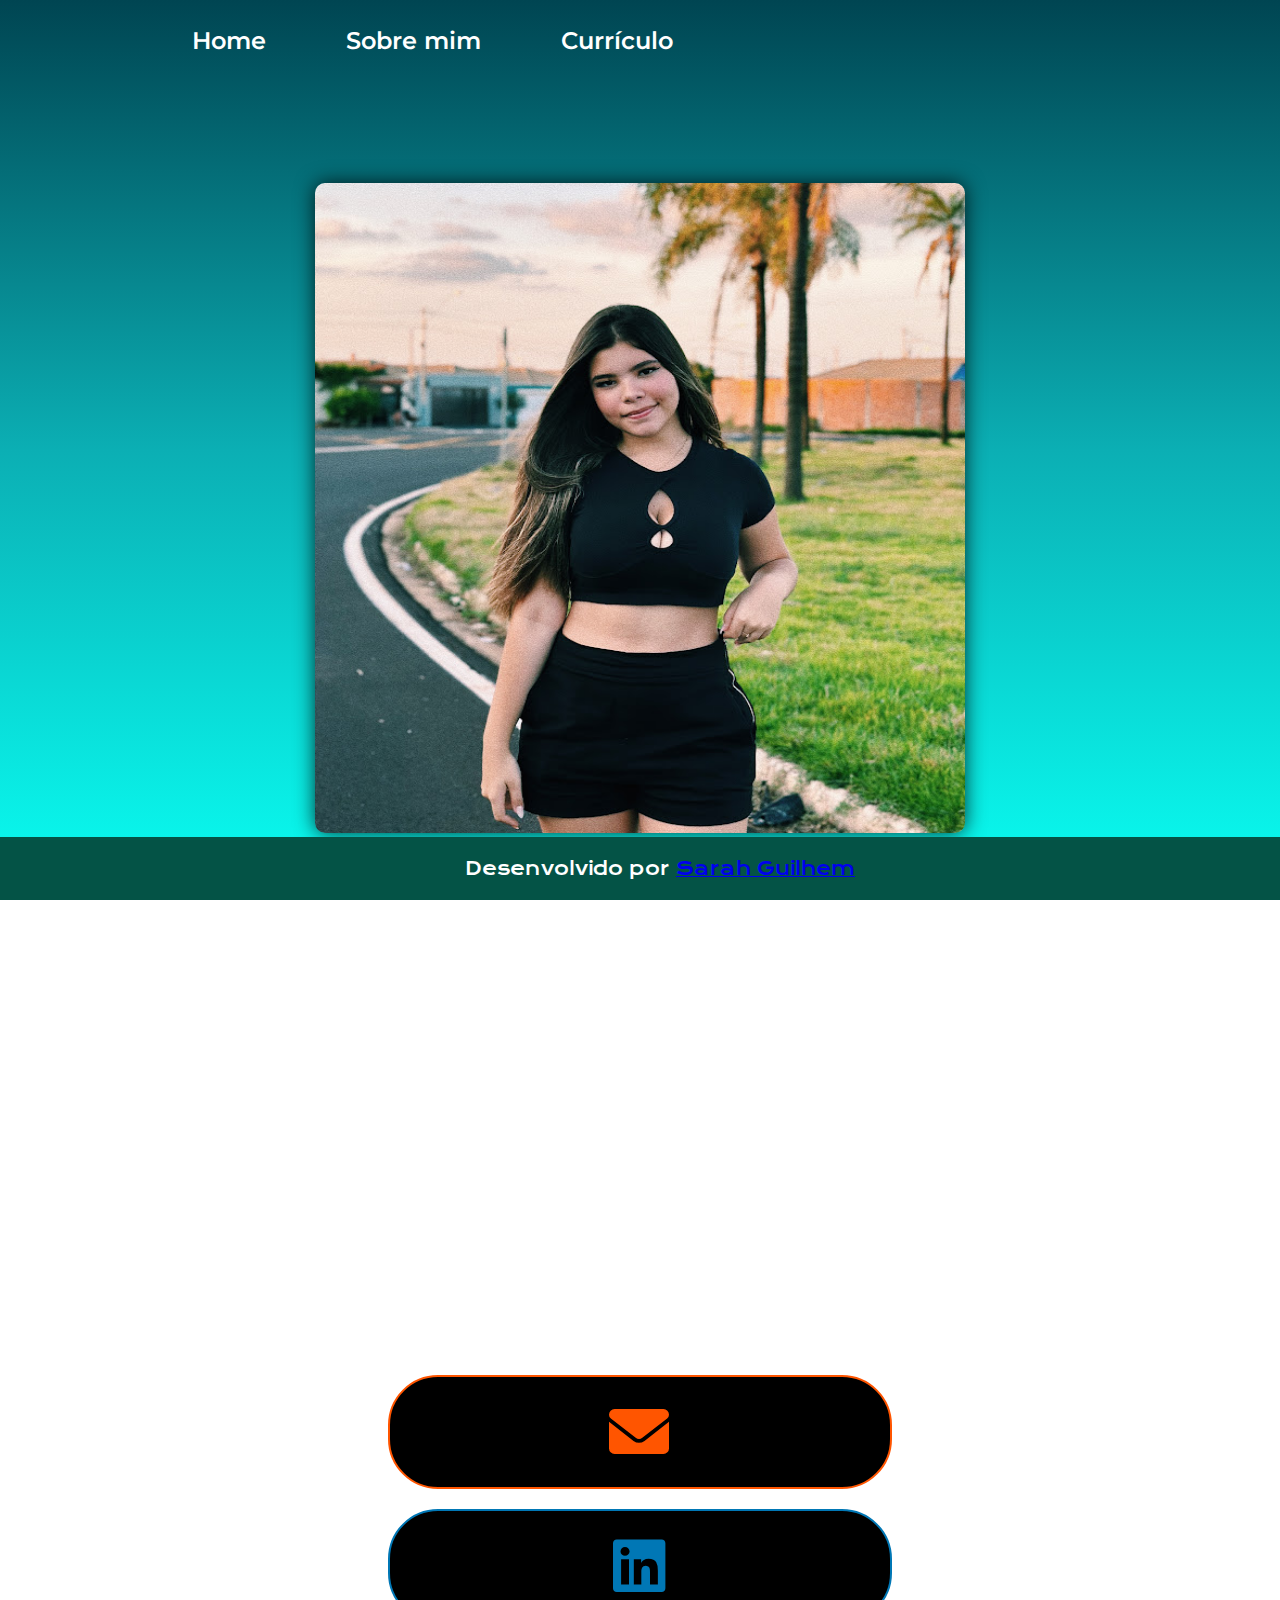
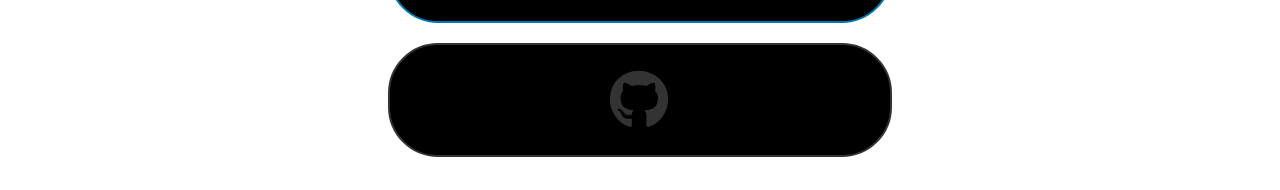
<file: index.html>
<!DOCTYPE html>
<html lang="pt-br">
<head>
    <meta charset="UTF-8">
    <meta name="viewport" content="width=device-width, initial-scale=1.0">
    <title>Portfólio Dev Goku</title>
    <link rel="stylesheet" href="./style/style.css">
    <link rel="stylesheet" href="https://cdnjs.cloudflare.com/ajax/libs/font-awesome/6.0.0-beta3/css/all.min.css">
</head>
<body>

        <header class="cabecalho">
            <nav class="cabecalho-menu">

                <a class="cabecalho-menu-links" href="index.html">Home</a>

                <a class="cabecalho-menu-links" href="sobremim.html">Sobre mim</a>

                <a class="cabecalho-menu-links" href="curriculo.html">Currículo</a>

                
            </nav>
        </header>

        <main class="conteudo">
            <section class="apresentacao-conteudo">
                <h1 class="apresentacao-conteudo-titulo">
                    Bem-vindo ao meu portfólio online! 
                
                <p class="apresentacao-conteudo-paragrafo"> Eu sou a Sarah Guilhem, uma jovem de 17 anos que mora em Ribeirão Preto, SP. Tenho uma paixão incrível por leitura, pelas artes, seja na música, dança e teatros. Minha cidade natal, repleta de cultura, é uma fonte constante de inspiração para mim. Ao longo dos meus 17 anos, tenho dedicado meu tempo ao aprendizado e a atividades que me desafiam. Estou ansiosa para ver o que o futuro reserva para mim, guiada pela calorosa comunidade que chamo de lar. Mal posso esperar para compartilhar minhas futuras realizações com todos vocês!

                    Até logo
                    
                     </p>

                     <h2 class="apresentacao-links-conteudo">Entre em contato:</h2>

                <div class="apresentacao-links">
                    

                    <a class="botao1" href="mailto:sarahguilhemmm@gmail.com">
                        <i class="fas fa-envelope"></i>
                    </a>

                    <a class="botao2" href="https://www.linkedin.com/in/sarah-guilhem" target="_blank">
                        <i class="fab fa-linkedin"></i>
                    </a>
                    
                    <a class="botao3" href="https://github.com/saahsxz" target="_blank">
                        <i class="fab fa-github"></i>
                    </a>
                    
                </div>

            </section>
                <img class = "imagem" src="./assets/saah.jpg" alt="sarahguilhem">
            </main>

        <footer class="rodape">
            <p>Desenvolvido por <a href="https://github.com/marcelocsn">Sarah Guilhem</a></p>
        </footer>
    
</body>SW
</html>
</file>
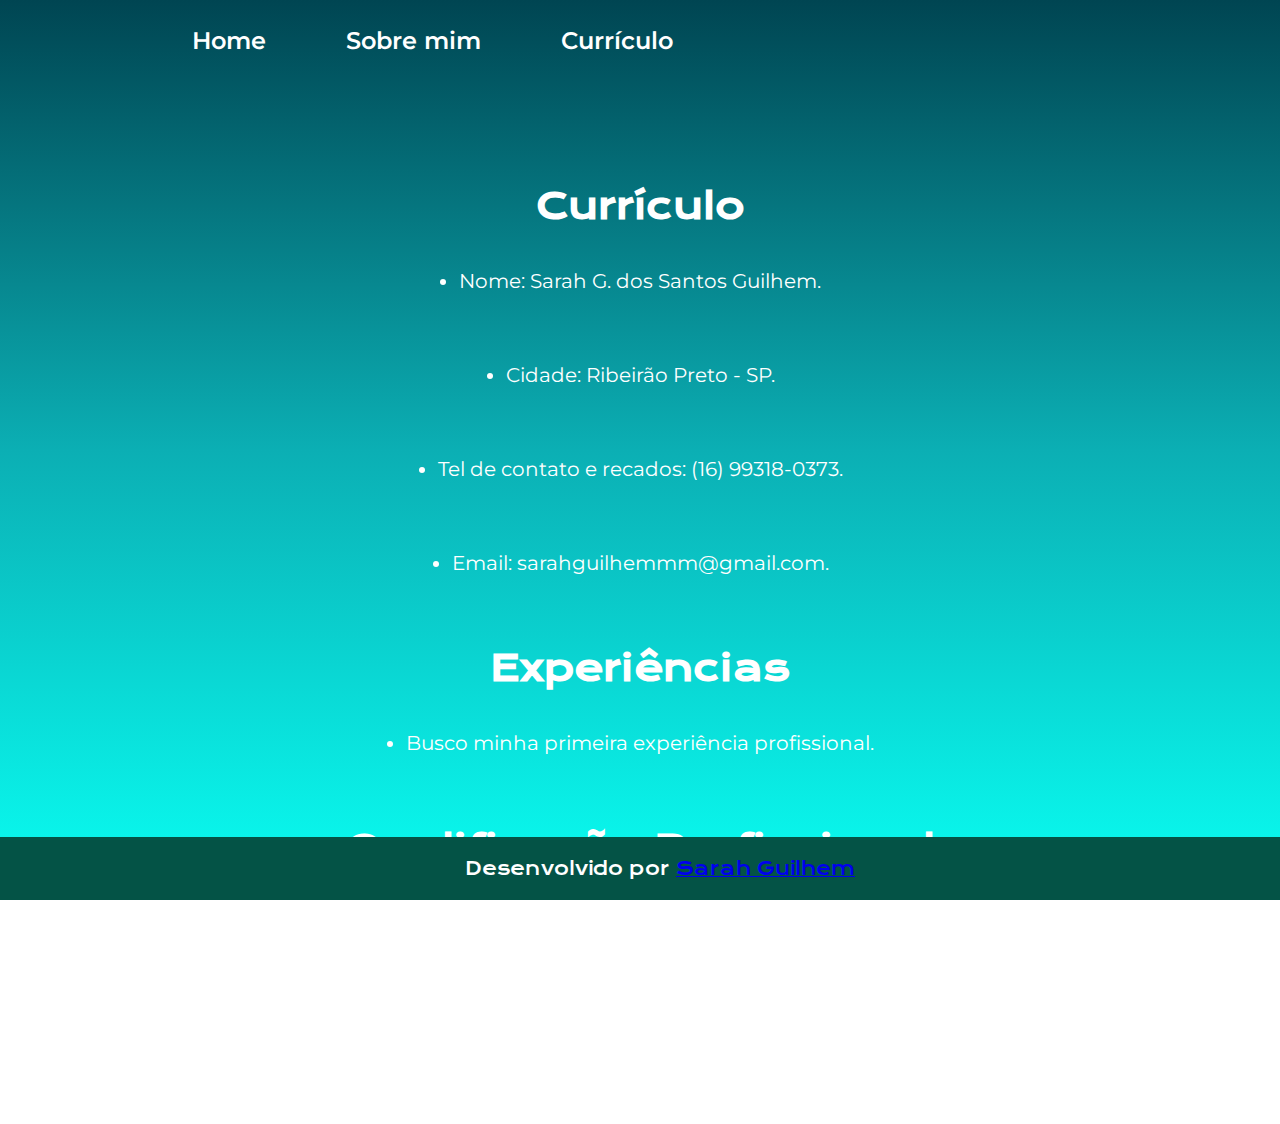
<file: curriculo.html>
<!DOCTYPE html>
<html lang="pt-br">
<head>
    <meta charset="UTF-8">
    <meta name="viewport" content="width=device-width, initial-scale=1.0">
    <title>Curriculo</title>
    <link rel="stylesheet" href="./style/style.css">
</head>
<body>

    <header class="cabecalho">
        <nav class="cabecalho-menu">

            <a class="cabecalho-menu-links" href="index.html">Home</a>

            <a class="cabecalho-menu-links" href="sobremim.html">Sobre mim</a>

            <a class="cabecalho-menu-links" href="curriculo.html">Currículo</a>

           

        </nav>
    </header>

    <main class="conteudo">
        <section class="apresentacao-conteudo"> 
            <h1 class="apresentacao-conteudo-titulo">Currículo</h1>
            <li class="apresentacao-conteudo-texto"> Nome: Sarah G. dos Santos Guilhem.</li>
                <li class="apresentacao-conteudo-texto"> Cidade: Ribeirão Preto - SP.</li>
                    <li class="apresentacao-conteudo-texto"> Tel de contato e recados: (16) 99318-0373.</li>
                        <li class="apresentacao-conteudo-texto"> Email: sarahguilhemmm@gmail.com.</li>
            
            <h2 class="apresentacao-conteudo-titulo">Experiências</h2>
            
                 <li class="apresentacao-conteudo-texto">Busco minha primeira experiência profissional.</li>
            
            <h2 class="apresentacao-conteudo-titulo">Qualificação Profissional</h2>
         <ul class="apresentacao-conteudo-texto">
                <li class="apresentacao-conteudo-texto">Curso de Segurança no Mundo Digital - NovoTec Expresso (2022).
                <li class="apresentacao-conteudo-texto">Curso de Marketing Digital - NovoTec Expresso (2023).</li>
            </ul>
                
             
        </section>

    </main>

    <footer class="rodape">
        <p>Desenvolvido por <a href="https://github.com/saahsxz">Sarah Guilhem</a></p>
    </footer>
    
</body>
</html>
<br><br>
</file>
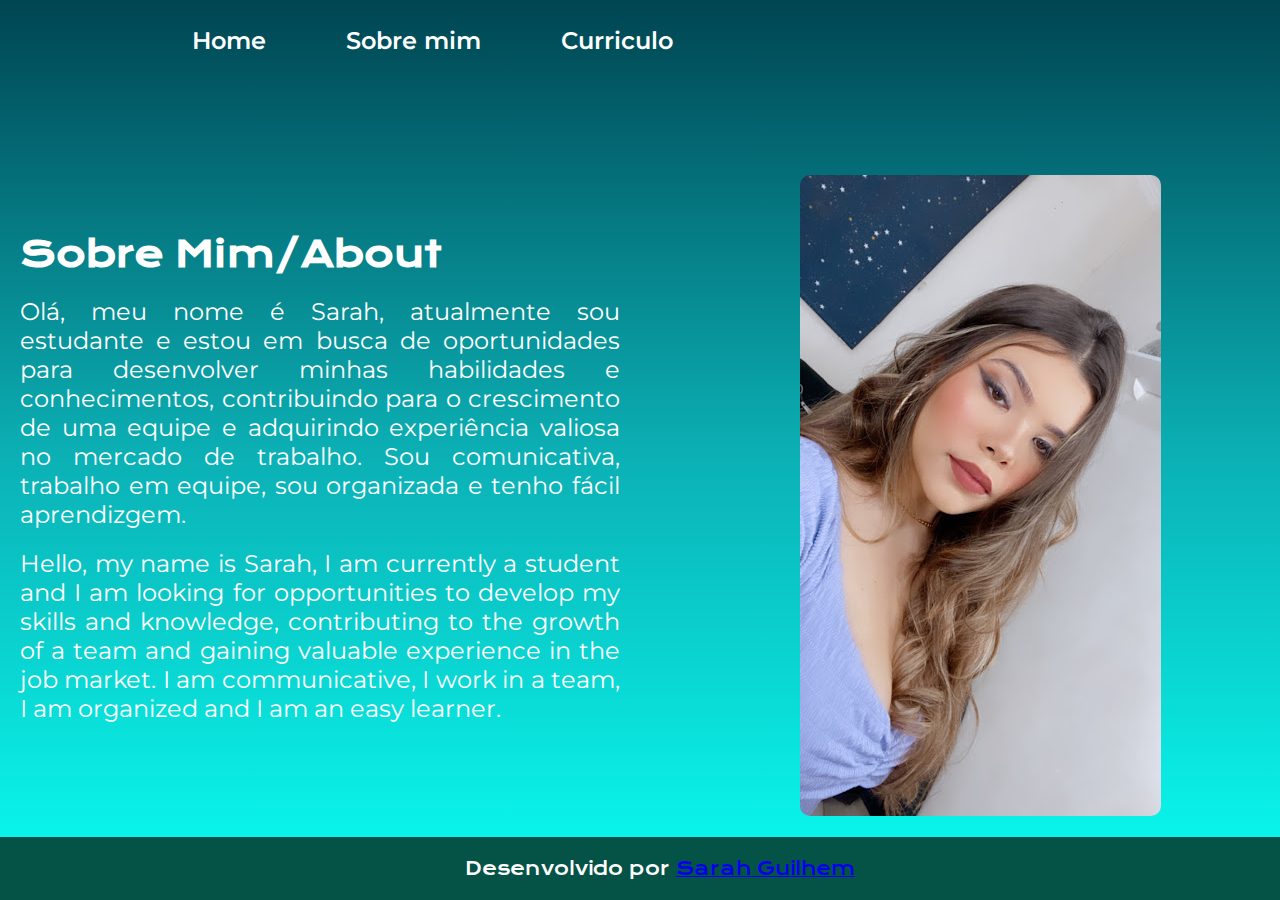
<file: sobremim.html>
<!DOCTYPE html>
<html lang="pt-br">
<head>
    <meta charset="UTF-8">
    <meta name="viewport" content="width=device-width, initial-scale=1.0">
    <title>Sobre mim</title>
    <link rel="stylesheet" href="./style/sobremim.css">
</head>
<body>

    <header class="cabecalho">
        <nav class="cabecalho-menu">

            <a class="cabecalho-menu-links" href="index.html">Home</a>

            <a class="cabecalho-menu-links" href="sobremim.html">Sobre mim</a>

            <a class="cabecalho-menu-links" href="curriculo.html">Curriculo</a>

           

        </nav>
    </header>

    <main>
        <section class="sobre-mim">
            <div class="texto">
                <h1 class="titulo">Sobre Mim/About</h1>
                <p class="paragrafo"> Olá, meu nome é Sarah, atualmente sou estudante e estou em busca de oportunidades para desenvolver minhas habilidades e conhecimentos, contribuindo para o crescimento de uma equipe e adquirindo experiência valiosa no mercado de trabalho. Sou comunicativa, trabalho em equipe, sou organizada e tenho fácil aprendizgem.
                    <p class="paragrafo">Hello, my name is Sarah, I am currently a student and I am looking for opportunities to develop my skills and knowledge, contributing to the growth of a team and gaining valuable experience in the job market. I am communicative, I work in a team, I am organized and I am an easy learner.
                    </p>
                    </p>
            </div>
            <div class="imagemsobremim">
                <img class="imagemfamiliagoku" src="./assets/sarinha.jpg" alt="Sarah Guilhem">
            </div>
        </section>
    </main>
    

    <footer class="rodape">
        <p>Desenvolvido por <a href="https://github.com/marcelocsn">Sarah Guilhem</a></p>
    </footer>
    
</body>
</html>
</file>
<file: style/style.css>
/* Importa duas fontes do Google Fonts: Krona One e Montserrat */
@import url('https://fonts.googleapis.com/css2?family=Krona+One&family=Montserrat&display=swap');

/* Define estilos para todos os elementos, zerando margens e preenchimentos */
* {
    margin: 0;
    padding: 0;
}

/* Estilos para o elemento <body> */
body {
    /* Define a altura do corpo como 100% da altura visível da janela (viewport) */
    height: 100vh;

    /* Cria um gradiente de cores de cima para baixo como plano de fundo */
    background: linear-gradient(to bottom, #004552, #0bafb4, #09fff3);

    /* Define o tamanho de fundo para cobrir toda a área disponível */
    background-size: cover;

    /* Impede a repetição do plano de fundo ao longo dos eixos */
    background-repeat: no-repeat;

    /* Fixa o plano de fundo para que ele não role com o conteúdo da página */
    background-attachment: fixed;

    /* Remove margens para o corpo */
    margin: 0;

    /* Define a cor do texto dentro do corpo como branco */
    color: white;
}

.cabecalho {
    padding: 2% 0% 0% 15%;
}

.cabecalho-menu {
    display: flex;
    gap: 80px;
}

.cabecalho-menu-links{
    font-family: 'Montserrat', sans-serif;
    font-size: 24px;
    font-weight: 600;
    color: white;
    text-decoration: none;
}


/* Define a cor do texto para elementos com a classe .titulo-destaque como d38b06 (laranja) */
.titulo-destaque {
    color: #d38b06;
}

/* Estilos para elementos com a classe .conteudo */
.conteudo {
    /* Define a altura do elemento como automática (ajustada ao conteúdo) */
    height: auto;

    /* Define a direção dos elementos filhos como coluna (de cima para baixo) */
    flex-direction: column;

    /* Define uma margem ao redor do elemento de 10% */
    margin: 10%;

    /* Transforma o elemento em um contêiner flexível */
    display: flex;

    /* Alinha os itens verticalmente no centro do contêiner */
    align-items: center;

    /* Distribui o espaço restante entre os itens horizontalmente */
    justify-content: space-between;

    margin-bottom: 15px;
}

/* Estilos para elementos com a classe .apresentacao-conteudo */
.apresentacao-conteudo {
    /* Define a largura do elemento como 615px */
    width: 615px;

    /* Transforma o elemento em um contêiner flexível com direção de coluna */
    display: flex;
    flex-direction: column;

    /* Centraliza verticalmente os elementos dentro do contêiner */
    justify-content: center;

    /* Centraliza horizontalmente os elementos dentro do contêiner */
    align-items: center;

    /* Centraliza o alinhamento do texto dentro do contêiner */
    text-align: center;

    /* Define a altura do elemento como automática (ajustada ao conteúdo) */
    height: auto;

    /* Define o espaçamento entre os elementos filhos como 40px */
    gap: 40px;

    /* Define a ordem do elemento como 2 na ordem de exibição */
    order: 2;
}

/* Estilos para elementos com a classe .apresentacao-conteudo-titulo */
.apresentacao-conteudo-titulo {
    /* Define o tamanho da fonte como 36px */
    font-size: 36px;

    /* Define a família de fontes como 'Krona One' com fallback para sans-serif */
    font-family: 'Krona One', sans-serif;

    /* Alinha o texto justificado */
    text-align: justify;
}

/* Estilos para elementos com a classe .apresentacao-conteudo-paragrafo */
.apresentacao-conteudo-paragrafo {
    /* Define o tamanho da fonte como 24px */
    font-size: 20px;

    /* Define a família de fontes como 'Montserrat' com fallback para sans-serif */
    font-family: 'Montserrat', sans-serif;

    /* Alinha o texto justificado */
    text-align: justify;
}

.apresentacao-conteudo-texto {
    font-size: 20px;

    /* Define a família de fontes como 'Montserrat' com fallback para sans-serif */
    font-family: 'Montserrat', sans-serif;

    /* Alinha o texto justificado */
    text-align: justify;

    margin-bottom: 30px;
}


/* Iniciando estilização da ancora1 (botao1) */

/* Estilos para elementos com a classe .apresentacao-links */
.apresentacao-links {
    /* Define a largura do elemento como 500px */
    width: 500px;

    /* Transforma o elemento em um contêiner flexível com direção de coluna */
    display: flex;
    flex-direction: column;

    /* Centraliza horizontalmente os elementos dentro do contêiner */
    align-items: center;

    /* Define o espaçamento entre os elementos filhos como 20px */
    gap: 20px;
}

.apresentacao-links-conteudo{
    font-family: 'Krona One', sans-serif;
    font-weight: 400;
    font-size: 20px;

}

/* Estilos para elementos com a classe .botao1 */
.botao1 {
    /* Define a cor de fundo como preto */
    background-color: #000;

    /* Define a cor do texto como laranja */
    color: #ff5500;

    /* Define a largura do elemento como 500px */
    width: 500px;

    /* Define a altura do elemento como 80px */
    height: 80px;

    /* Alinha o texto ao centro horizontalmente */
    text-align: center;

    /* Alinha os itens verticalmente ao centro */
    align-items: center;

    /* Adiciona uma borda de 2px sólida laranja */
    border: 2px solid #ff5500;

    /* Define um raio de borda de 50px para criar um botão circular */
    border-radius: 50px;

    /* Define o tamanho da fonte como 36px */
    font-size: 36px;

    /* Adiciona preenchimento de 15px vertical e 0 horizontal */
    padding: 15px 0;

    /* Remove a decoração de texto (sublinhado) */
    text-decoration: none;

    /* Define a família de fontes como 'Rock Salt' com fallback para cursive */
    font-family: 'Rock Salt', cursive;

    /* Define um espaçamento entre as letras */
    letter-spacing: 2px;

    /* Transforma o texto em letras maiúsculas */
    text-transform: uppercase;

    /* Define a posição como relativa para uso de posicionamento absoluto */
    position: relative;

    /* Define o overflow como escondido para recortar conteúdo extra */
    overflow: hidden;
}


/* Pseudo-elemento ::before para elementos com a classe .botao1 */
.botao1::before {
    /* Adiciona um conteúdo vazio ao pseudo-elemento */
    content: "";

    /* Define a posição como absoluta para posicionamento personalizado */
    position: absolute;

    /* Define a posição superior do pseudo-elemento como 0 */
    top: 0;

    /* Define a posição esquerda do pseudo-elemento como -100% (fora da tela) */
    left: -100%;

    /* Define a largura do pseudo-elemento como 100% */
    width: 100%;

    /* Define a altura do pseudo-elemento como 100% */
    height: 100%;

    /* Cria um gradiente linear de 45 graus para o fundo do pseudo-elemento */
    background: linear-gradient(45deg, transparent, #ff5500);

    /* Adiciona uma transição suave de 0.5 segundos */
    transition: 0.5s;
}

/* Pseudo-elemento ::before ao passar o mouse sobre elementos com a classe .botao1 */
.botao1:hover::before {
    /* Move o pseudo-elemento completamente para a direita */
    left: 100%;
}

/* Elemento <i> dentro de elementos com a classe .botao1 */
.botao1 i {
    /* Define a posição como absoluta para posicionamento personalizado */
    position: absolute;

    /* Centraliza horizontalmente na metade do elemento pai */
    left: 50%;

    /* Centraliza verticalmente na metade do elemento pai */
    top: 50%;

    /* Move o elemento <i> 50% para a esquerda e 50% para cima */
    transform: translate(-50%, -50%);

    /* Define o tamanho da fonte como 60px */
    font-size: 60px;
}


/* fim da estilização ancora 1(botao1) */

/* Inicio da estilização ancora 2(botao2) */

.botao2 {
    background-color: #000;
    color: #0077B5; /* Cor padrão do LinkedIn */
    width: 500px;
    height: 80px;
    align-items: center;
    text-align: center;
    border: 2px solid #0077B5;
    border-radius: 50px;
    font-size: 36px;
    padding: 15px 0;
    text-decoration: none;
    font-family: 'Rock Salt', cursive;
    letter-spacing: 2px;
    text-transform: uppercase;
    position: relative;
    overflow: hidden;
}

.botao2::before {
    content: "";
    position: absolute;
    top: 0;
    left: -100%;
    width: 100%;
    height: 100%;
    background: linear-gradient(45deg, transparent, #0077B5);
    transition: 0.5s;
}

.botao2:hover::before {
    left: 100%;
}

.botao2 i {
    position: absolute;
    font-size: 60px;
    left: 50%;
    top: 50%;
    transform: translate(-50%, -50%);
}

/* fim da estilização ancora2(botao2) */

/* inicio estilizaçãp ancora3(botao3) */

.botao3 {
    background-color: #000;
    align-items: center;
    color: #333; /* Cor padrão do GitHub */
    width: 500px;   
    height: 80px; 
    display: flex;
    align-items: center;
    justify-content: center;
    border: 2px solid #333;
    border-radius: 50px;
    font-size: 24px;
    padding: 15px 0;
    text-decoration: none;
    font-family: 'Rock Salt', cursive;
    letter-spacing: 2px;
    text-transform: uppercase;
    position: relative;
    overflow: hidden;
}

.botao3::before {
    content: "";
    position: absolute;
    top: 0;
    left: -100%;
    width: 100%;
    height: 100%;
    background: linear-gradient(45deg, transparent, #333);
    transition: 0.5s;
}

.botao3:hover::before {
    left: 100%;
}

.botao3 i {
    position: absolute;
    font-size: 60px;
    left: 50%;
    top: 50%;
    transform: translate(-50%, -50%);
}

/* fim da estilização ancora3(botao3) */

/* inicio estilização ancora4(botao4) */

.botao4 {
    background-color: #000;
    align-items: center;
    color: #25D366; /* Cor padrão do WhatsApp */
    width: 500px;   
    height: 80px; 
    display: flex;
    align-items: center;
    justify-content: center;
    border: 2px solid#25D366;
    border-radius: 50px;
    font-size: 24px;
    padding: 15px 0;
    text-decoration: none;
    font-family: 'Rock Salt', cursive;
    letter-spacing: 2px;
    text-transform: uppercase;
    position: relative;
    overflow: hidden;
}

.botao4::before {
    content: "";
    position: absolute;
    top: 0;
    left: -100%;
    width: 100%;
    height: 100%;
    background: linear-gradient(45deg, transparent, #25D366);
    transition: 0.5s;
}

.botao4:hover::before {
    left: 100%;
}

.botao4 i {
    position: absolute;
    font-size: 60px;
    left: 50%;
    top: 50%;
    transform: translate(-50%, -50%);
}

/* fim estilização ancora4(botao4) */

/* inicio estilização ancora5(botao5) */

.botao5 {
    background-color: #000;
    align-items: center;
    color: #b61ca9; /* Cor padrão do Instagram */
    width: 500px;   
    height: 80px; 
    display: flex;
    align-items: center;
    justify-content: center;
    border: 2px solid#b61ca9;
    border-radius: 50px;
    font-size: 24px;
    padding: 15px 0;
    text-decoration: none;
    font-family: 'Rock Salt', cursive;
    letter-spacing: 2px;
    text-transform: uppercase;
    position: relative;
    overflow: hidden;
    margin-bottom: 15px;
}

.botao5::before {
    content: "";
    position: absolute;
    top: 0;
    left: -100%;
    width: 100%;
    height: 100%;
    background: linear-gradient(45deg, transparent, #2a0887);
    transition: 0.5s;
}

.botao5:hover::before {
    left: 100%;
}

.botao5 i {
    position: absolute;
    font-size: 60px;
    left: 50%;
    top: 50%;
    transform: translate(-50%, -50%);
}

/* fim estilização ancora5(botao5) */

/* inicio estilização imagem */

/* Estilos para elementos com a classe .imagem */
.imagem {
    /* Define a largura máxima do elemento como 100% */
    max-width: 100%;

    /* Define a largura do elemento como 650px */
    width: 650px;

    /* Define a altura do elemento como 650px */
    height: 650px;

    /* Alinha o conteúdo ao centro horizontalmente */
    text-align: center;

    /* Alinha os itens verticalmente ao centro */
    align-items: center;

    /* Adiciona curvatura nos cantos do elemento */
    border-radius: 10px;

    /* Adiciona uma sombra suave ao elemento */
    box-shadow: 0px 0px 20px rgba(0, 0, 0, 0.8);

    /* Adiciona uma transição suave à escala do elemento */
    transition: transform 0.3s ease-in-out;

    /* Define a posição como relativa para uso de posicionamento absoluto */
    position: relative;

    /* Define o overflow como escondido para recortar conteúdo extra */
    overflow: hidden;

    /* Define a ordem do elemento como 1 na ordem de exibição */
    order: 1;

    /* Adiciona margem inferior de 80px */
    margin-bottom: 80px;
}

/* Elemento <img> dentro de elementos com a classe .imagem */
.imagem img {
    /* Faz a imagem se ajustar mantendo a proporção */
    object-fit: cover;

    /* Torna a imagem um elemento de bloco */
    display: block;

    /* Define a largura e a altura como 100% para preencher o elemento pai */
    width: 100%;
    height: 100%;
}

/* Pseudo-elementos ::before e ::after para elementos com a classe .imagem */
.imagem::before,
.imagem::after {
    /* Adiciona um conteúdo vazio aos pseudo-elementos */
    content: "";

    /* Define a posição como absoluta para posicionamento personalizado */
    position: absolute;

    /* Define a largura e a altura dos pseudo-elementos como 10px */
    width: 10px;
    height: 10px;

    /* Adiciona uma borda de 2px sólida laranja aos pseudo-elementos */
    border: 2px solid #ff5500;

    /* Define o fundo dos pseudo-elementos como transparente */
    background-color: transparent;
}

/* Pseudo-elemento ::before ao canto superior esquerdo do elemento com a classe .imagem */
.imagem::before {
    /* Posiciona o pseudo-elemento no canto superior esquerdo */
    top: 0;
    left: 0;

    /* Adiciona curvatura de borda no canto superior esquerdo */
    border-top-left-radius: 10px;

    /* Define as larguras das bordas do pseudo-elemento */
    border-width: 2px 0 0 2px;
}

/* Pseudo-elemento ::after ao canto inferior direito do elemento com a classe .imagem */
.imagem::after {
    /* Posiciona o pseudo-elemento no canto inferior direito */
    bottom: 0;
    right: 0;

    /* Adiciona curvatura de borda no canto inferior direito */
    border-bottom-right-radius: 10px;

    /* Define as larguras das bordas do pseudo-elemento */
    border-width: 0 2px 2px 0;
}

/* Efeito ao passar o mouse sobre elementos com a classe .imagem */
.imagem:hover {
    /* Aumenta a escala do elemento em 10% */
    transform: scale(1.1);
}

/* Espaçamento entre o conteúdo principal (main) e o rodapé (footer) */
.rodape {
    position: fixed;
    bottom: 0;
    left: 0;
    width: 100%;
    color: white;
    background-color: #045346;
    display: flex;
    align-items: center;
    justify-content: center;
    text-align: center;
    font-family: 'Krona One', sans-serif;
    font-size: 18px;
    font-weight: 400;
    padding: 20px;
}

/* Estilo de link no rodapé */
.rodape a:hover {
    color: #FFA500;
}
</file>
<file: style/sobremim.css>
/* Importa duas fontes do Google Fonts: Krona One e Montserrat */
@import url('https://fonts.googleapis.com/css2?family=Krona+One&family=Montserrat&display=swap');

/* Define estilos para todos os elementos, zerando margens e preenchimentos */
* {
    margin: 0;
    padding: 0;
}

/* Estilos para o elemento <body> */
body {
    /* Define a altura do corpo como 100% da altura visível da janela (viewport) */
    height: 100vh;

    /* Cria um gradiente de cores de cima para baixo como plano de fundo */
    background: linear-gradient(to bottom,  #004552, #0bafb4, #09fff3);

    /* Define o tamanho de fundo para cobrir toda a área disponível */
    background-size: cover;

    /* Impede a repetição do plano de fundo ao longo dos eixos */
    background-repeat: no-repeat;

    /* Fixa o plano de fundo para que ele não role com o conteúdo da página */
    background-attachment: fixed;

    /* Remove margens para o corpo */
    margin: 0;

    /* Define a cor do texto dentro do corpo como branco */
    color: white;
}

/* Espaçamento entre o cabeçalho (header) e o conteúdo principal (main) */
.cabecalho {
    padding: 2% 0% 0% 15%;
    margin-bottom: 120px; /* Adicione margem na parte inferior do cabeçalho */
}

/* Estilos para o menu do cabeçalho */
.cabecalho-menu {
    display: flex;
    gap: 80px;
}

.cabecalho-menu-links{
    font-family: 'Montserrat', sans-serif;
    font-size: 24px;
    font-weight: 600;
    color: white;
    text-decoration: none;
}

/* Espaçamento entre o conteúdo principal (main) e o rodapé (footer) */
.sobre-mim {
    display: flex;
    flex-direction: row;
    align-items: center;
    gap: 40px;
    margin-bottom: 40px; /* Adicione margem na parte inferior do conteúdo principal */
    justify-content: space-between;
}

.texto {
    flex: 1;
    padding: 20px; /* Ajuste o espaçamento conforme necessário */
    margin-bottom: 20px;
}

.titulo{
     /* Define o tamanho da fonte como 36px */
     font-size: 36px;

     /* Define a família de fontes como 'Krona One' com fallback para sans-serif */
     font-family: 'Krona One', sans-serif;
 
     /* Alinha o texto justificado */
     text-align: justify;

     /* Adicione uma margem inferior para separar do parágrafo */
     margin-bottom: 20px; /* Você pode ajustar esse valor conforme necessário */
}


.paragrafo{
     /* Define o tamanho da fonte como 24px */
     font-size: 24px;

     /* Define a família de fontes como 'Montserrat' com fallback para sans-serif */
     font-family: 'Montserrat', sans-serif;
 
     /* Alinha o texto justificado */
     text-align: justify;
     margin-bottom: 20px;
}

.imagemsobremim {
    flex: 1;
    flex-direction: row;
    text-align: center; /* Centraliza a imagem horizontalmente */
    
    position: relative; /* Permite sobrepor elementos filhos */
    overflow: hidden; /* Esconde elementos filhos que podem estender além da imagem */
    transition: 0.3s ease-in-out; /* Efeito de escurecimento com transição suave quando o mouse passa sobre a imagem */
}

.imagemsobremim:hover {
    filter: brightness(0.7); /* Escurece a imagem em 30% (70% de brilho) ao passar o mouse */
}

.imagemfamiliagoku {
    max-width: 100%; /* A imagem se ajustará ao tamanho do contêiner pai */
    height: auto;
    border-radius: 10px; /* Adiciona curvatura nos cantos do elemento */
    transition: transform 0.3s ease-in-out; /* Efeito de transição suave ao passar o mouse sobre a imagem */
}

/* Efeito de escala suave ao passar o mouse sobre a imagem */
.imagemsobremim:hover .imagemfamiliagoku {
    transform: scale(1.1); /* Aumenta a escala da imagem em 10% ao passar o mouse */
}


/* Espaçamento entre o conteúdo principal (main) e o rodapé (footer) */
.rodape {
    position: fixed;
    bottom: 0;
    left: 0;
    width: 100%;
    color: white;
    background-color: #045346;
    display: flex;
    align-items: center;
    justify-content: center;
    text-align: center;
    font-family: 'Krona One', sans-serif;
    font-size: 18px;
    font-weight: 400;
    padding: 20px;
}

/* Estilo de link no rodapé */
.rodape a:hover {
    color: #FFA500;
}
</file>
